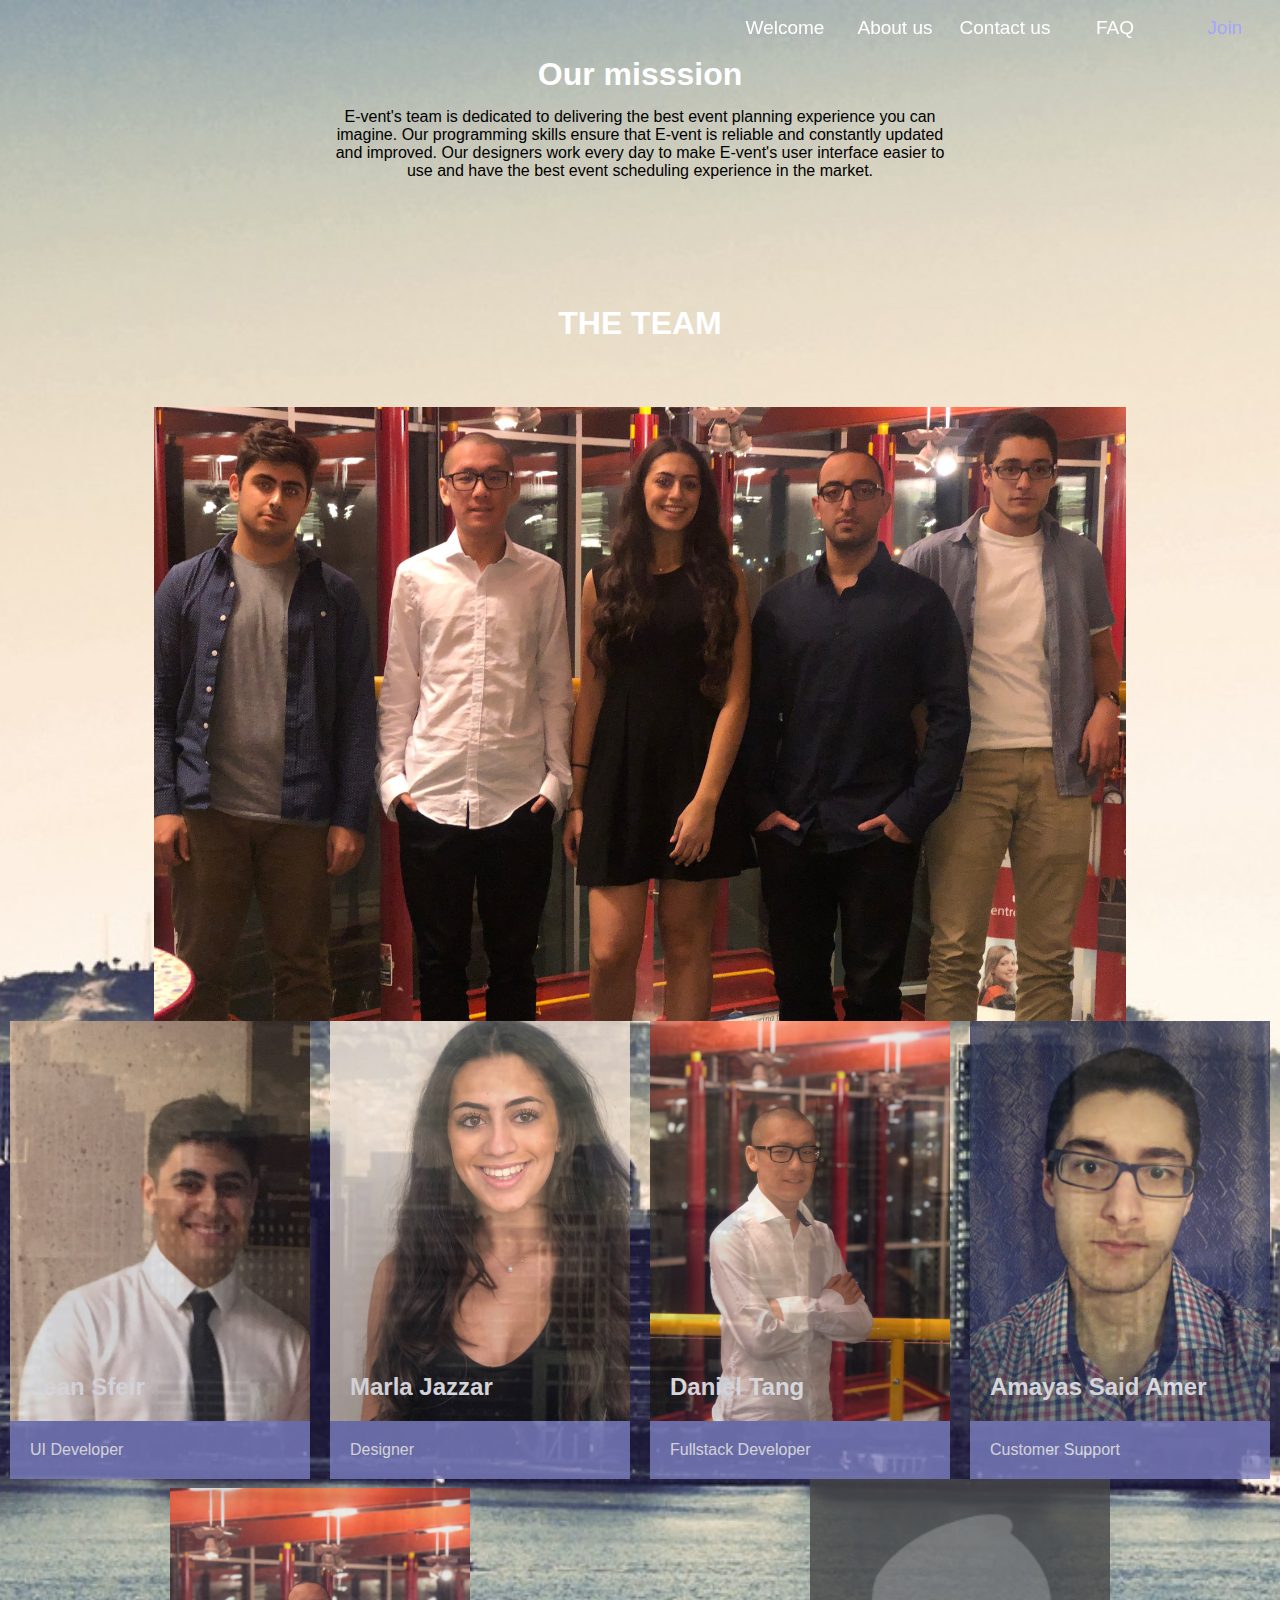
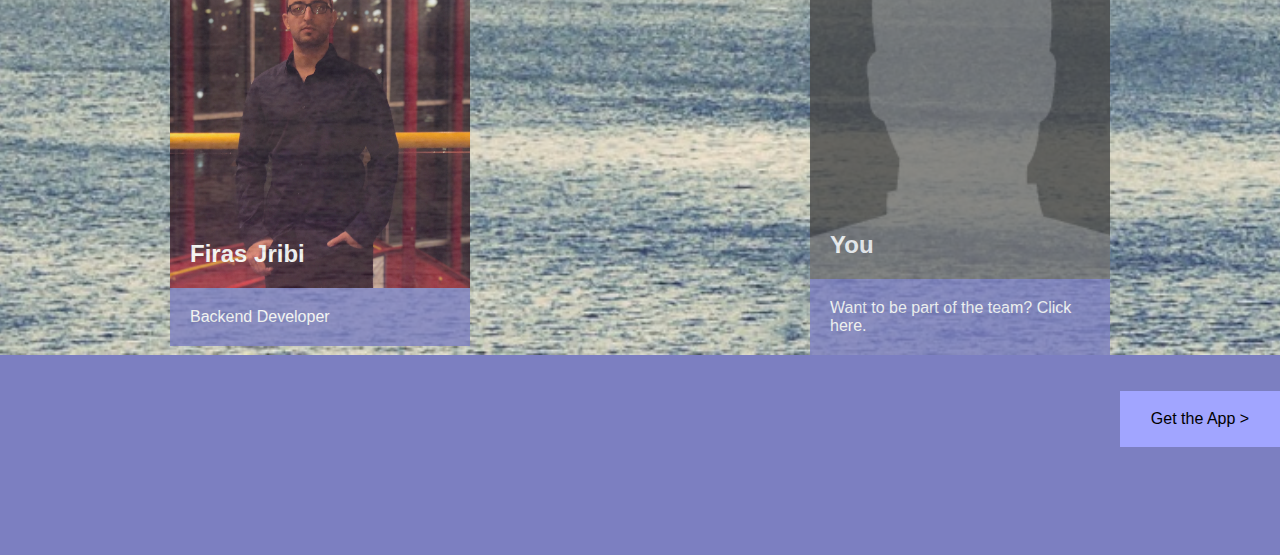
<file: AboutUs.html>
<!DOCTYPE html>
<html lang="en" class="nav2">
<head>
<meta charset="UTF-8" />
<meta name="viewport" content="width=device-width, initial-scale=1.0" />
<link rel="stylesheet" href="common/core.css" />
<link rel="stylesheet" href="common/nav.css" />
<link rel="stylesheet" href="AboutUs/page.css" />
<meta name="google-signin-scope" content="profile email">
<meta name="google-signin-client_id" content="365679910149-388t7l2qc3kflnj52f01mk4bku5ffiis.apps.googleusercontent.com">
<title>About US</title>
</head>
<!--DO NOT EDIT ANYTHING BEFORE <main> (outside template.html) A COMPUTER WILL DELETE YOUR CHANGES!!!-->
<body>
<header>
<!--logo here-->
<nav id="topnav">
<li id="MainLogo" class="logo"><a href="index.html#"></a></li>
<li><a id="nav-j" href="signin.html#"><span>Join</span></a></li>
<li><a id="nav-h" href="help.html#"><span>FAQ</span></a></li>
<li><a id="nav-c" href="ContactUs.html#"><span>Contact us</span></a></li>
<li><a id="nav-a" href="#"><span>About us</span></a></li>
<li>
<a id="nav-w" href="index.html#"><span>Welcome</span></a>
<div>
<a href="index.html#section2"><span>Product</span></a>
<a href="index.html#section3"><span>Events</span></a>
<a href="index.html#section4"><span>Features</span></a>
<a href="index.html#section5"><span>Testimonials</span></a>
</div>
</li>
</nav>
</header>
<main class="parallax"><!--buildscriptdivider$header-content-->
<script src="common/NavScroll.js" defer></script>
<div style="text-align: center;"><h1 style="color:white;">Our misssion</h1></div>
<div style="margin: 15px 325px 125px; text-align: center;"><p>E-vent's team is dedicated to delivering the best event planning experience you can imagine. Our programming skills ensure that E-vent is reliable and constantly updated and improved. Our designers work every day to make E-vent's user interface easier to use and have the best event scheduling experience in the market.</p></div>
<div style="text-align: center; margin: 65px 325px 65px;"><h1 style="color:white;">THE TEAM </h1></div>
<div style="display:flex;">
<div class="mapimg">
<a href="https://google.ca" style="left: 0;" id="jean-hov"></a>
<a href="https://google.ca" style="left: 20%;" id="marla-hov"></a>
<a href="https://google.ca" style="left: 40%;" id="daniel-hov"></a>
<a href="https://google.ca" style="left: 60%;" id="amayas-hov"></a>
<a href="https://google.ca" style="left: 80%;" id="firas-hov"></a>
</div>
</div>
<div class="humans">
<a href="https://www.linkedin.com/in/jean-sfeir-6967aa171/" class="human" id="jean">
<div class="human-bg" style="background-image: url('AboutUs/Jean.jpg')">
<h2>Jean Sfeir</h2>
</div>
<div class="human-desc">
UI Developer
</div>
</a>
<a href="https://www.linkedin.com/in/marla-jazzar/" class="human" id="marla">
<div class="human-bg" style="background-image: url('AboutUs/Marla.jpg')">
<h2>Marla Jazzar</h2>
</div>
<div class="human-desc">
Designer
</div>
</a>
<a href="https://www.linkedin.com/in/danielzgtg/" class="human" id="daniel">
<div class="human-bg" style="background-image: url('AboutUs/Daniel.jpg')">
<h2>Daniel Tang</h2>
</div>
<div class="human-desc">
Fullstack Developer
</div>
</a>
<a href="https://www.linkedin.com/in/amayas-said-amer-805537174/" class="human" id="amayas">
<div class="human-bg" style="background-image: url('AboutUs/Amayas.jpg')">
<h2>Amayas Said Amer</h2>
</div>
<div class="human-desc">
Customer Support
</div>
</a>
<a href="https://www.linkedin.com/in/firas-jribi-95a188148/" class="human" id="firas">
<div class="human-bg" style="background-image: url('AboutUs/Firas.jpg')">
<h2>Firas Jribi</h2>
</div>
<div class="human-desc">
Backend Developer
</div>
</a>
<a href="https://www.linkedin.com/" class="human">
<div class="human-bg" style="background-image: url('AboutUs/New.jpg')">
<h2>You</h2>
</div>
<div class="human-desc">
Want to be part of the team? Click here.
</div>
</a>
</div>
<!--buildscriptdivider$content-footer--></main>
<!--DO NOT EDIT ANYTHING AFTER </main> (outside template.html) A COMPUTER WILL DELETE YOUR CHANGES!!!-->
<footer>
<br />
<br />
<a class="appdownload" href="https://github.com/e-vent/E-vent-Android/releases/tag/v1.3"><div>Get the App ></div></a>
<!--company info goes here-->
</footer>
</body>
</html>
</file>
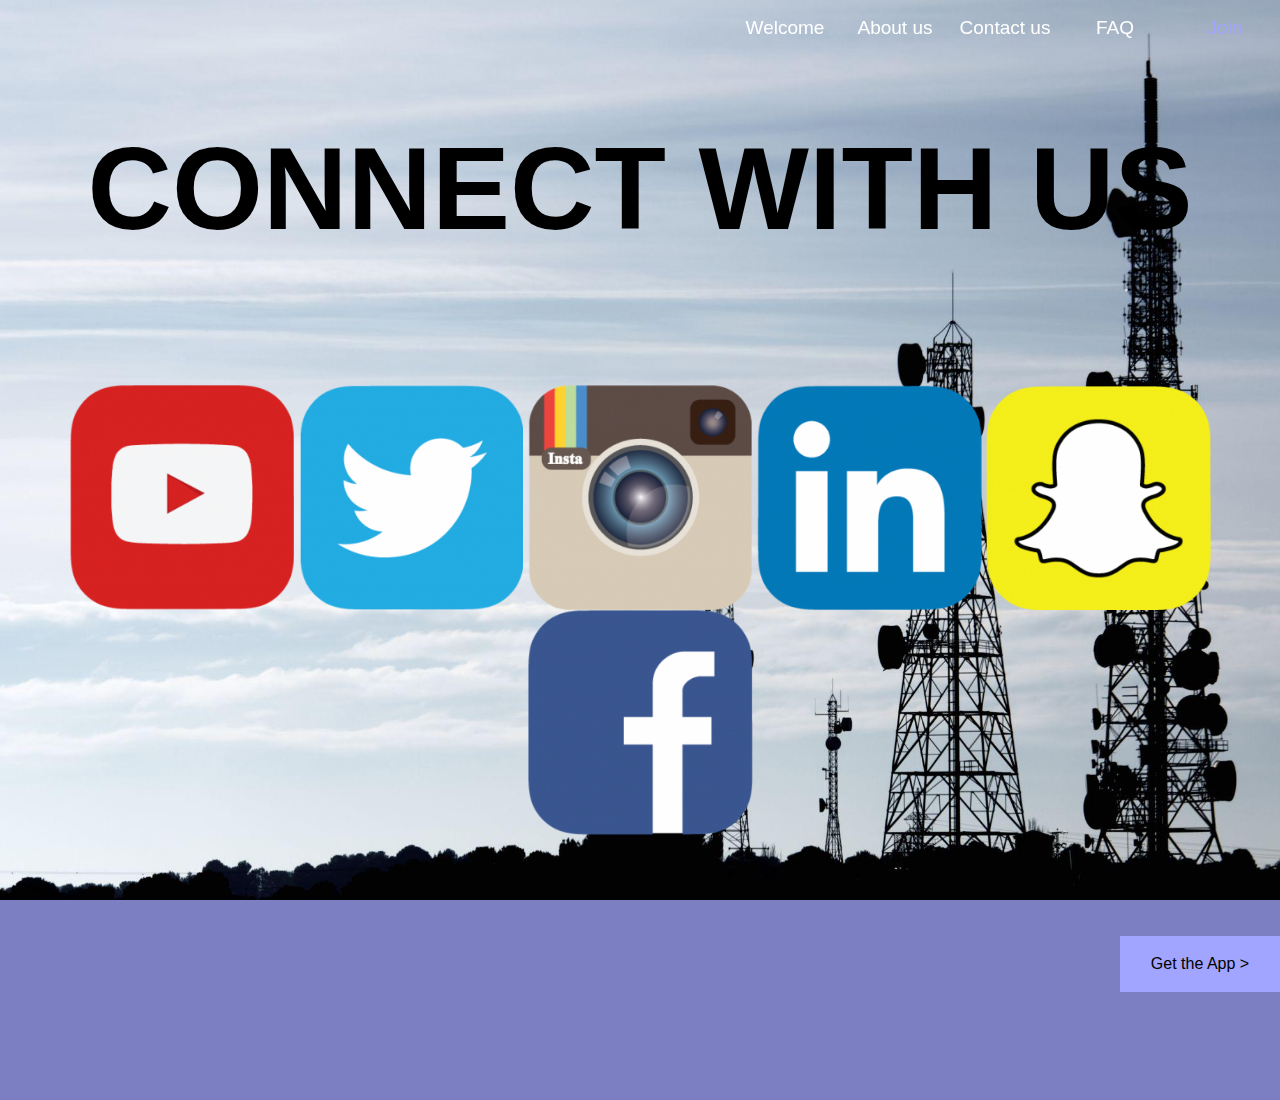
<file: ContactUs.html>
<!DOCTYPE html>
<html lang="en" class="nav2">
<head>
<meta charset="UTF-8" />
<meta name="viewport" content="width=device-width, initial-scale=1.0" />
<link rel="stylesheet" href="common/core.css" />
<link rel="stylesheet" href="common/nav.css" />
<link rel="stylesheet" href="ContactUs/page.css" />
<meta name="google-signin-scope" content="profile email">
<meta name="google-signin-client_id" content="365679910149-388t7l2qc3kflnj52f01mk4bku5ffiis.apps.googleusercontent.com">
<title>Contact Us</title>
</head>
<!--DO NOT EDIT ANYTHING BEFORE <main> (outside template.html) A COMPUTER WILL DELETE YOUR CHANGES!!!-->
<body>
<header>
<!--logo here-->
<nav id="topnav">
<li id="MainLogo" class="logo"><a href="index.html#"></a></li>
<li><a id="nav-j" href="signin.html#"><span>Join</span></a></li>
<li><a id="nav-h" href="help.html#"><span>FAQ</span></a></li>
<li><a id="nav-c" href="#"><span>Contact us</span></a></li>
<li><a id="nav-a" href="AboutUs.html#"><span>About us</span></a></li>
<li>
<a id="nav-w" href="index.html#"><span>Welcome</span></a>
<div>
<a href="index.html#section2"><span>Product</span></a>
<a href="index.html#section3"><span>Events</span></a>
<a href="index.html#section4"><span>Features</span></a>
<a href="index.html#section5"><span>Testimonials</span></a>
</div>
</li>
</nav>
</header>
<main class="parallax"><!--buildscriptdivider$header-content-->
<script src="common/NavScroll.js" defer></script>
<div class="h">
<h1 class="t">CONNECT WITH US</h1>
</div>
<div class="i">
<a href="https://www.youtube.com/" id="ytbtn"><div></div></a>
<a href="https://twitter.com/?lang=en" id="twbtn"><div></div></a>
<a href="https://www.instagram.com/" id="igbtn"><div></div></a>
<a href="https://www.linkedin.com/uas/login?_l=en" id="inbtn"><div></div></a>
<a href="https://www.snapchat.com/" id="scbtn"><div></div></a>
<a href="https://www.facebook.com/" id="fbbtn"><div></div></a>
</div>
<!--buildscriptdivider$content-footer--></main>
<!--DO NOT EDIT ANYTHING AFTER </main> (outside template.html) A COMPUTER WILL DELETE YOUR CHANGES!!!-->
<footer>
<br />
<br />
<a class="appdownload" href="https://github.com/e-vent/E-vent-Android/releases/tag/v1.3"><div>Get the App ></div></a>
<!--company info goes here-->
</footer>
</body>
</html>
</file>
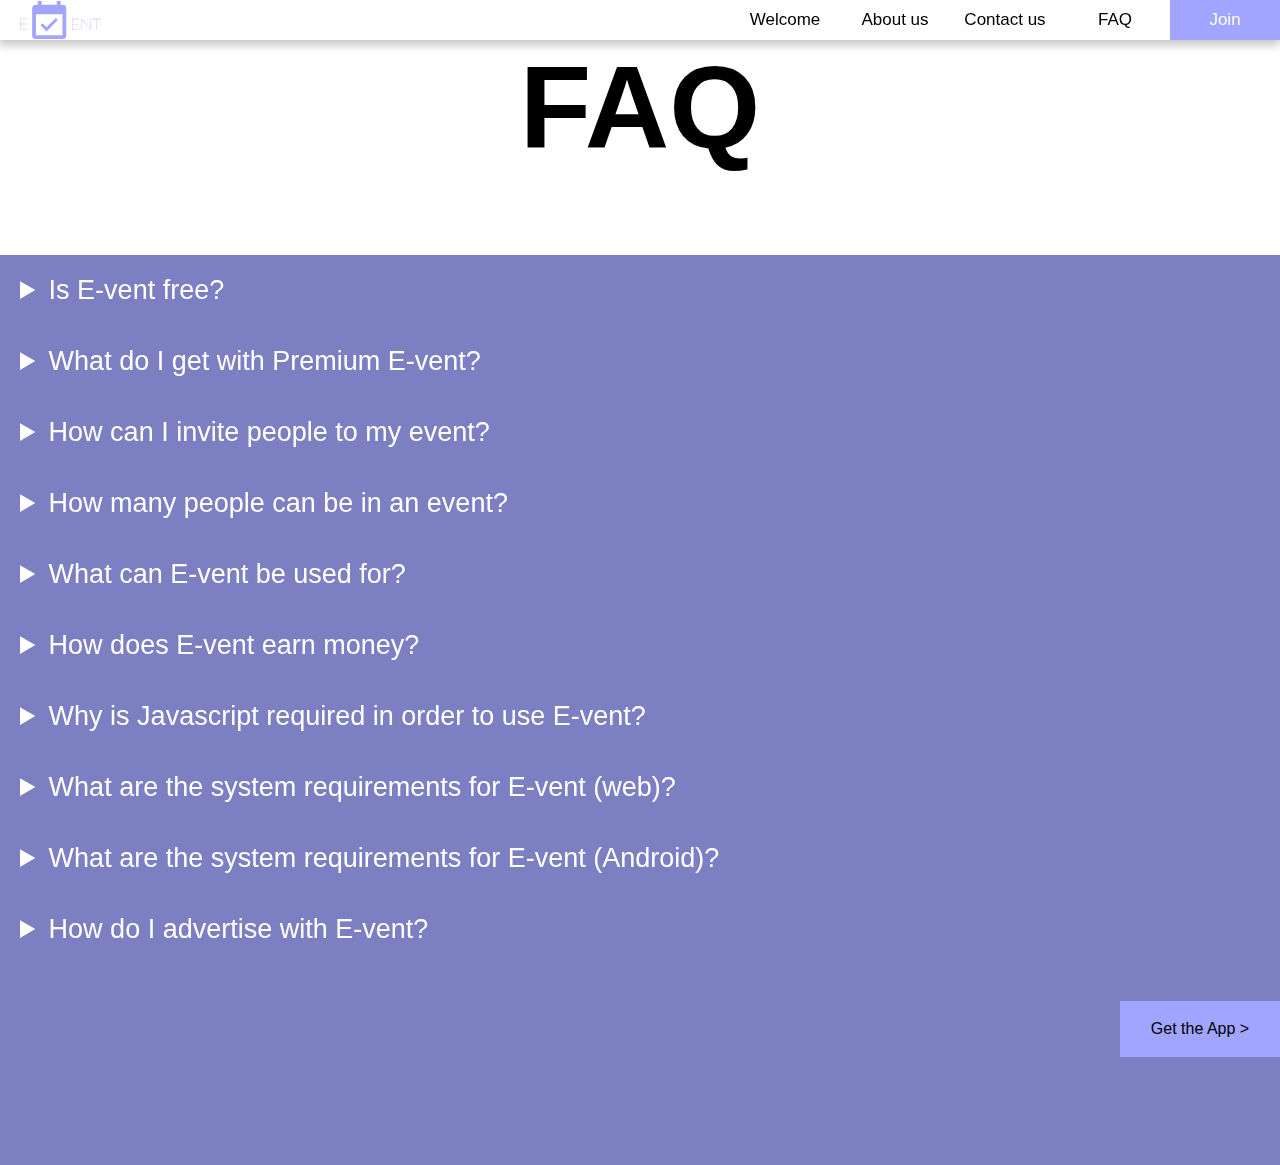
<file: help.html>
<!DOCTYPE html>
<html lang="en" class="nav2">
<head>
<meta charset="UTF-8" />
<meta name="viewport" content="width=device-width, initial-scale=1.0" />
<link rel="stylesheet" href="common/core.css" />
<link rel="stylesheet" href="common/nav.css" />
<link rel="stylesheet" href="help/page.css" />
<meta name="google-signin-scope" content="profile email">
<meta name="google-signin-client_id" content="365679910149-388t7l2qc3kflnj52f01mk4bku5ffiis.apps.googleusercontent.com">
<title>Help</title>
</head>
<!--DO NOT EDIT ANYTHING BEFORE <main> (outside template.html) A COMPUTER WILL DELETE YOUR CHANGES!!!-->
<body>
<header>
<!--logo here-->
<nav id="topnav">
<li id="MainLogo" class="logo"><a href="index.html#"></a></li>
<li><a id="nav-j" href="signin.html#"><span>Join</span></a></li>
<li><a id="nav-h" href="#"><span>FAQ</span></a></li>
<li><a id="nav-c" href="ContactUs.html#"><span>Contact us</span></a></li>
<li><a id="nav-a" href="AboutUs.html#"><span>About us</span></a></li>
<li>
<a id="nav-w" href="index.html#"><span>Welcome</span></a>
<div>
<a href="index.html#section2"><span>Product</span></a>
<a href="index.html#section3"><span>Events</span></a>
<a href="index.html#section4"><span>Features</span></a>
<a href="index.html#section5"><span>Testimonials</span></a>
</div>
</li>
</nav>
</header>
<main class="parallax"><!--buildscriptdivider$header-content--><!-- your content goes here-->
<h1>FAQ</h1>
<div class="FAQ">
<details>
<summary>Is E-vent free?</summary>
<p>Yes! E-vent is a free service. But you unlock even more features with Premium E-vent.</p>
</details>
<details>
<summary>What do I get with Premium E-vent?</summary>
<p>The first thing to notice is that there are NO ADS. You also get your guest limit raised to 1000 participants (free users only get 25).</p>
</details>
<details>
<summary>How can I invite people to my event?</summary>
<p>With the event page open, click on their names in your friends list. You need to friend them first.</p>
</details>
<details>
<summary>How many people can be in an event?</summary>
<p>Free users start off with 25 guests max. Premium users can have as much as 1000 participants.</p>
</details>
<details>
<summary>What can E-vent be used for?</summary>
<div>
<p>Groups love using E-vent to find suitable times for their gatherings. What kind of gathering? The possibilities are unlimited. For starters, here's what people often gather around:</p>
<br />
<ul>
<li>All kind of business meetings</li>
<li>Dinner outing</li>
<li>Your white wedding</li>
<li>Easter egg hunt</li>
<li>Special events for customers</li>
<li>Glittering ball night</li>
<li>Birthday party of Grandpa</li>
<li>First class reunion</li>
<li>Getaway with your family</li>
<li>Ladies Night or Men’s Night with your besties</li>
<li>What’s your next event?</li>
<li>Photography excursions</li>
<li>Team off-site day</li>
<li>Garden BBQ</li>
<li>Ski vacation in a chalet</li>
<li>Weekend trip to a city</li>
<li>Kick-off meeting</li>
<li>Happy undertake with friends</li>
<li>Backcountry bike tour</li>
<li>Toddlers and moms afternoon</li>
</ul>
</div>
</details>
<details>
<summary>How does E-vent earn money?</summary>
<p>We have ads. We also have Premium E-vent for business and organizations.</p>
</details>
<details>
<summary>Why is Javascript required in order to use E-vent?</summary>
<p>E-vent isn't just a website. It's a webAPP! Like Google Docs, Discord, Discourse, and other webapps, E-vent is an app runs in your browser. To make a webpage come to life and not simply be a text file, Javascript is needed to connect to the cloud, listen for new events, and submit events to the cloud, in addition to displaying all of that. Disabling Javascript is like taking a screenshot of an app and trying to interact with the screenshot. It's not fun when Javascript is disabled.</p>
</details>
<details>
<summary>What are the system requirements for E-vent (web)?</summary>
<p>You're probably already all set. Just keep using that browser and stay connected to the internet. We recommend the latest Google Chrome. Other browsers may work, but you're on your own.</p>
</details>
<details>
<summary>What are the system requirements for E-vent (Android)?</summary>
<p>The Android version also needs internet. The minimum is Android 5.0 (Lollipop). Don't spend time trying to figure out your system version, just download the app and install it. It is smart and won't install is your system if out of date.</p>
</details>
<details>
<summary>How do I advertise with E-vent?</summary>
<p>We'd love to advertise together! Just send us an email at advertising@e-vent.github.io</p>
</details>
</div>
<!--buildscriptdivider$content-footer--></main>
<!--DO NOT EDIT ANYTHING AFTER </main> (outside template.html) A COMPUTER WILL DELETE YOUR CHANGES!!!-->
<footer>
<br />
<br />
<a class="appdownload" href="https://github.com/e-vent/E-vent-Android/releases/tag/v1.3"><div>Get the App ></div></a>
<!--company info goes here-->
</footer>
</body>
</html>
</file>
<file: common/core.css>
@charset "UTF-8";
* {
font-family: "Noto Sans", Roboto, Arial, sans-serif;
text-decoration: none;
box-sizing: border-box;
justify-content: center;
align-items: center;
background-size: contain;
background-repeat: no-repeat;
background-position: center;
margin: 0;
flex-wrap: wrap;
}
.evt-bg, .human-bg, .parallax, .mapimg {
background-size: cover;
}
.parallax {
background-attachment: fixed;
transition: background-image 1s ease-in-out;
transform: translate3d(0,0,0);
-webkit-transform: translate3d(0,0,0);
}
body, html {
scroll-behavior: smooth;
height: 100%;
}
.logo {
transition: width .5s ease-out, height .5s ease-out, opacity .5s ease-out, visibility .5s;
}
main {
padding-top: 40px;
}
main.nav3 {
padding-top: 56px;
}
main>section {
min-height: calc(100vh - 40px);
position: relative;
padding-bottom: 60px;
}
main.nav3>section:first-of-type {
height: calc(100vh - 56px);
}
.dest {
position: relative;
top: -40px;
display: block;
}
.downbutton {
height: 60px;
width: 100%;
display: flex;
position: absolute;
bottom: 0;
}
footer {
height: 200px;
background: #7C7FC1;
}
.downbutton>a {
height: 100%;
width: 60px;
background-image: url("down-arrow.png");
}
div.icon {
text-align: center;
font-size: 40px;
/*noinspection CssNoGenericFontName*/
font-family: "Noto Color Emoji"
}
.evt-bg, .human-bg {
position: relative;
}
.evt-bg {
height: 200px;
}
.human-bg {
height: 400px;
}
.evt-bg>h2, .human-bg>h2 {
position: absolute;
left: 20px;
bottom: 20px;
}
.evt-desc, .human-desc {
padding: 20px;
white-space: normal;
text-overflow: ellipsis;
}
.evt, .human {
background-color: #7C7FC1;
display: inline-block;
transition: transform 0.5s ease-in-out, opacity 0.5s ease-in-out;
text-decoration: none;
}
.evt {
width: 500px;
margin-right: 20px;
color: black;
}
.human {
width: 300px;
opacity: 0.8;
color: white;
}
.evt:hover {
z-index: 1;
opacity: 1;
transform: scale(1.05);
}
.events {
padding: 20px;
white-space: nowrap;
width: 100%;
overflow-x: auto;
overflow-y: hidden;
scrollbar-3dlight-color:gold;
}
.appdownload>div {
text-decoration: none;
color: black;
float: right;
height: 56px;
width: 160px;
transition: background-color .3s ease-in-out;
background-color: #A1A5FF;
display: flex;
}
.appdownload:hover>div {
background-color: #98A0FF;
}
.appdownload:visited, .appdownload:hover, .appdownload:focus, .appdownload:active {
color:black
}
::-webkit-scrollbar {
width: 10px;
}
::-webkit-scrollbar-track {
background: #f1f1f1;
}
::-webkit-scrollbar-thumb {
background: #888;
border-radius: 2px;
}
::-webkit-scrollbar-thumb:hover {
background: #555;
}
.mapimg {
position: relative;
}
.mapimg>a {
position: absolute;
}
</file>
<file: common/nav.css>
@charset "UTF-8";
nav {
height: 56px;
}
nav a {
display: flex;
width: 100%;
height: 100%;
}
nav span {
transition: color .3s ease-out, font-size .3s ease-in-out;
}
nav a {
transition: background-color .3s ease-in-out, opacity .3s ease-in-out;
}
nav>li>a>span {
color: white;
font-size: 19px;
}
html.nav2 nav>li>a>span, nav>li>div>a>span {
color: black;
font-size: 17px;
}
nav {
position: fixed;
top: 0;
list-style-type: none;
width: 100%;
z-index: 1;
transition: height .3s ease-in-out, background-color .3s ease-in-out, box-shadow .3s ease-in-out;
}
html.nav2 nav {
height: 40px;
background-color: white;
box-shadow: -1px 3px 10px 1px rgba(143,141,143,0.6);
}
nav>li {
float: right;
width: 100px;
height: 100%;
}
@media (min-width: 840px) {
nav>li {
width: 110px;
}
}
nav>li>a:hover {
background-color: #ddd5;
transition:  0.5s ease-in-out;
}
nav>li>a:hover>span {
color: black;
transition:  0.5s ease-in-out;
}
nav>li>div {
display: none;
position: absolute;
width: 160px;
box-shadow: 0 8px 16px 0 rgba(0,0,0,0.2);
}
nav>li:hover>div {
display: block;
transition:  0.5s ease-in-out;
}
nav>li>div>a {
opacity: 0.8;
background-color: #ddd;
padding-left: 16px;
height: 40px;
justify-content: left;
}
nav>li>div>a:hover {
background-color: #eee;
}
nav>li>div>a:hover, html.nav2 nav>li>div>a {
opacity: 1;
}
nav>li>div>a:hover>span {
color: #A1A5FF;
}
html.nav2 #nav-j {
background-color: #A1A5FF;
}
html.nav2 #nav-j:hover {
background-color: #98A0FF;
}
#nav-j>span {
color: #A1A5FF;
}
html.nav2 #nav-j>span {
color: white;
}
#MainLogo {
padding: 1px 0 1px 10px;
float: left;
opacity: 0;
visibility: hidden;
}
html.nav2 #MainLogo {
opacity: 1;
visibility: visible;
}
#MainLogo>a {
background-image: url("../logo/logovector3.svg");
}
</file>
<file: AboutUs/page.css>
main {
background: url("background.jpg") no-repeat fixed center/cover;
}
.humans {
display: flex;
flex-wrap: wrap;
justify-content: space-around;
}
.mapimg {
background-image: url("editedeyes.jpg");
height: 48vmax;
width: 76vmax;
}
.mapimg>a {
top: 0;
width: 20%;
height: 100%;
}
.human:hover {
z-index: 1;
opacity: 1;
transform: scale(1.05);
}
</file>
<file: ContactUs/page.css>
@charset "UTF-8";
.h {
text-align: center;
}
.t {
font-size: 13vmin;
}
.i {
display: flex;
}
main {
height: 100%;
display: flex;
flex-direction: column;
justify-content: space-around;
}
.i>a {
padding-left: 2px;
padding-right: 2px;
}
.i>a>div {
height: 25vmin;
width: 25vmin;
}
#ytbtn>div {
background-image: url("youtube.png")
}
#twbtn>div {
background-image: url("twitter.png")
}
#igbtn>div {
background-image: url("instagram.png")
}
#inbtn>div {
background-image: url("linkedin.png")
}
#scbtn>div {
background-image: url("snapchat.png")
}
#fbbtn>div {
background-image: url("facebook.png")
}
main {
background: url("telecom-technology.jpg") no-repeat fixed center/cover;
}
</file>
<file: help/page.css>
@charset "UTF-8";
h1 {
text-align: center;
padding-bottom: 80px;
font-size: 13vmin;
}
details>summary {
background: #7C7FC1;
padding-bottom: 20px;
padding-top: 20px;
padding-left: 20px;
color: white;
font-size: 3vmin;
}
details>p, details>div {
padding-top: 10px;
padding-bottom: 75px;
padding-left: 20px;
font-size: 2vmin;
}
</file>
